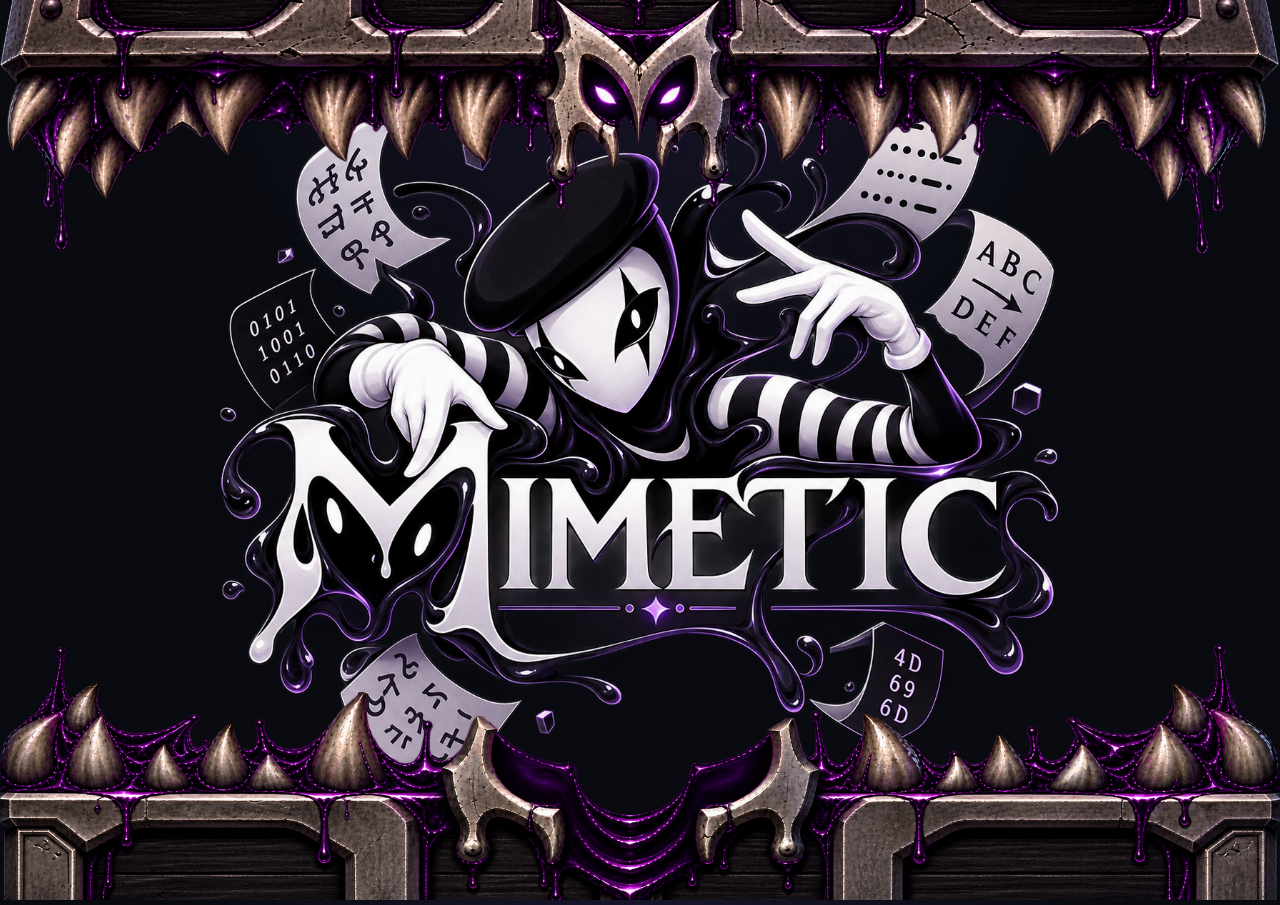
<file: index.html>
<!DOCTYPE html>
<html lang="pt-BR">

<head>
    <meta charset="UTF-8">
    <meta
        name="viewport"
        content="width=device-width, initial-scale=1.0"
    >
    <meta
        name="description"
        content="Mimetic — sistema adaptativo de conversão, tradução e transformação."
    >

    <title>Mimetic</title>
    <link rel="icon" type="image/png" href="img/Mimetic Ico.png">
    <link rel="stylesheet" href="css/mimetic.css">
    <link rel="stylesheet" href="css/style.css">
</head>

<body>
    <div
        class="mimetic"
        aria-hidden="true"
    >
        <img
            class="parte superior"
            src="img/mimetic-superior.png"
            alt=""
        >

        <img
            class="logo-mimetic"
            src="img/logo-mimetic.png"
            alt=""
        >

        <img
            class="parte inferior"
            src="img/mimetic-inferior.png"
            alt=""
        >
    </div>

    <main class="site-main">
        <header class="site-header">
            <div class="marca">
                <img
                    class="marca-logo"
                    src="img/letreiro-mimetic.png"
                    alt="Mimetic"
                >

                <p class="marca-descricao">
                    Adaptive Conversion System
                </p>
            </div>

            <div class="status">
                <span class="status-dot"></span>
                <span
                    class="wave-text"
                    aria-label="Conversão em tempo real"
                >
                    <span style="--i: 1;">C</span><span style="--i: 2;">o</span><span style="--i: 3;">n</span><span style="--i: 4;">v</span><span style="--i: 5;">e</span><span style="--i: 6;">r</span><span style="--i: 7;">s</span><span style="--i: 8;">ã</span><span style="--i: 9;">o</span>
                    <span class="espaco">&nbsp;</span>
                    <span style="--i: 11;">e</span><span style="--i: 12;">m</span>
                    <span class="espaco">&nbsp;</span>
                    <span style="--i: 14;">t</span><span style="--i: 15;">e</span><span style="--i: 16;">m</span><span style="--i: 17;">p</span><span style="--i: 18;">o</span>
                    <span class="espaco">&nbsp;</span>
                    <span style="--i: 20;">r</span><span style="--i: 21;">e</span><span style="--i: 22;">a</span><span style="--i: 23;">l</span>
                </span>
            </div>
        </header>

        <section class="workspace" aria-label="Conversor Mimetic">
            <nav
                class="categorias"
                id="categorias"
                aria-label="Categorias"
            ></nav>

            <div class="operacao-conversor">
                <label for="operacao">Operação</label>
                <select id="operacao">
                    <option value="encode">Criptografar</option>
                    <option value="decode">Descriptografar</option>
                </select>
            </div>

            <section class="tradutor">
                <article class="painel">
                    <header class="painel-topo">
                        <label for="origem">Origem</label>
                        <select id="origem"></select>
                    </header>

                    <div
                        class="configuracao"
                        id="configOrigem"
                    ></div>

                    <textarea
                        id="entrada"
                        placeholder="Digite ou cole alguma coisa..."
                        aria-label="Texto de origem"
                    ></textarea>

                    <footer class="painel-rodape">
                        <span id="contadorEntrada">0 caracteres</span>

                        <div class="acoes">
                            <button
                                class="botao-icone"
                                id="limpar"
                                title="Limpar entrada"
                                type="button"
                            >
                                ×
                            </button>

                            <button
                                class="botao-icone"
                                id="copiarEntrada"
                                title="Copiar entrada"
                                type="button"
                            >
                                ⧉
                            </button>
                        </div>
                    </footer>
                </article>

                <button
                    class="trocar"
                    id="trocar"
                    title="Inverter"
                    type="button"
                >
                    ⇄
                </button>

                <article class="painel">
                    <header class="painel-topo">
                        <label for="destino">Destino</label>
                        <select id="destino"></select>
                    </header>

                    <div
                        class="configuracao"
                        id="configDestino"
                    ></div>

                    <textarea
                        id="saida"
                        readonly
                        placeholder="O resultado aparecerá aqui..."
                        aria-label="Resultado"
                    ></textarea>

                    <footer class="painel-rodape">
                        <span id="contadorSaida">0 caracteres</span>

                        <div class="acoes">
                            <button
                                class="botao-icone"
                                id="copiarSaida"
                                title="Copiar resultado"
                                type="button"
                            >
                                ⧉
                            </button>
                        </div>
                    </footer>
                </article>
            </section>

            <section
                class="morse-tools"
                id="morseTools"
                aria-label="Ferramentas Morse"
            >
                <div class="morse-controles">
                    <button
                        class="morse-btn"
                        id="muteMorse"
                        type="button"
                    >
                        Som
                    </button>

                    <button
                        class="morse-btn"
                        id="manualMorse"
                        type="button"
                    >
                        Sinalização Manual
                    </button>

                    <button
                        class="morse-btn ativo"
                        id="timerMorse"
                        type="button"
                    >
                        Temporizador
                    </button>

                    <button
                        class="morse-btn"
                        id="playMorse"
                        type="button"
                    >
                        Reproduzir
                    </button>

                    <button
                        class="morse-btn"
                        id="espacoMorse"
                        type="button"
                    >
                        Espaço
                    </button>
                </div>

                <div
                    class="sinalizador-area"
                    id="sinalizadorArea"
                >
                    <button
                        id="botaoSinal"
                        type="button"
                    >
                        Segurar sinal
                    </button>

                    <div
                        class="timer"
                        id="timerDisplay"
                    >
                        0.000 s
                    </div>
                </div>
            </section>

            <p
                class="mensagem-sistema"
                id="mensagemSistema"
                role="status"
            ></p>
        </section>
    </main>

    <script id="mimetic-sistemas" type="application/json">
{
  "version": 1,
  "systems": [
    {
      "id": "auryth",
      "nome": "Auryth",
      "categoria": "Idiomas — Universo Auryth",
      "metodo": "mapa",
      "codifica": true,
      "decodifica": true,
      "parametros": [],
      "mapa": {
        "A": "Bri",
        "a": "bri",
        "Ã": "Bru",
        "ã": "bru",
        "Á": "Bre",
        "á": "bre",
        "À": "Bra",
        "à": "bra",
        "Â": "Bro",
        "â": "bro",
        "B": "Fr",
        "b": "fr",
        "C": "Sta",
        "c": "sta",
        "Ç": "Stra",
        "ç": "stra",
        "D": "Ve",
        "d": "ve",
        "E": "Na",
        "e": "na",
        "É": "Nre",
        "é": "nre",
        "È": "Nra",
        "è": "nra",
        "Ê": "Nro",
        "ê": "nro",
        "F": "Ko",
        "f": "ko",
        "G": "Xi",
        "g": "xi",
        "H": "Já",
        "h": "já",
        "I": "Ki",
        "i": "ki",
        "Í": "Kre",
        "í": "kre",
        "Ì": "Kra",
        "ì": "kra",
        "Î": "Kro",
        "î": "kro",
        "J": "Ga",
        "j": "ga",
        "K": "Ru",
        "k": "ru",
        "L": "Vr",
        "l": "vr",
        "M": "Ny",
        "m": "ny",
        "N": "Mu",
        "n": "mu",
        "O": "Yo",
        "o": "yo",
        "Ó": "Yre",
        "ó": "yre",
        "Ò": "Yra",
        "ò": "yra",
        "Ô": "Yro",
        "ô": "yro",
        "Õ": "Yru",
        "õ": "yru",
        "P": "Ro",
        "p": "ro",
        "Q": "Za",
        "q": "za",
        "R": "As",
        "r": "as",
        "S": "Du",
        "s": "du",
        "T": "Ne",
        "t": "ne",
        "U": "Io",
        "u": "io",
        "Ú": "Ire",
        "ú": "ire",
        "Ù": "Ira",
        "ù": "ira",
        "Û": "Iro",
        "û": "iro",
        "V": "Tre",
        "v": "tre",
        "W": "Go",
        "w": "go",
        "X": "Ni",
        "x": "ni",
        "Y": "De",
        "y": "de",
        "Z": "Tru",
        "z": "tru"
      }
    },
    {
      "id": "bhriskavoy",
      "nome": "Bhriskavoy",
      "categoria": "Tria Sidera — Idiomas",
      "metodo": "mapa",
      "codifica": true,
      "decodifica": true,
      "parametros": [],
      "mapa": {
        "A": "Gha",
        "a": "gha",
        "Á": "Ghra",
        "á": "ghra",
        "Â": "Gro",
        "â": "gro",
        "Ã": "Ghu",
        "ã": "ghu",
        "B": "Zhr",
        "b": "zhr",
        "C": "Tka",
        "c": "tka",
        "Ç": "Tkra",
        "ç": "tkra",
        "D": "Vek",
        "d": "vek",
        "E": "Sha",
        "e": "sha",
        "É": "Shre",
        "é": "shre",
        "È": "Shra",
        "è": "shra",
        "Ê": "Shro",
        "ê": "shro",
        "F": "Xol",
        "f": "xol",
        "G": "Rag",
        "g": "rag",
        "H": "Hu",
        "h": "hu",
        "I": "Kii",
        "i": "kii",
        "Í": "Kra",
        "í": "kra",
        "Ì": "Kru",
        "ì": "kru",
        "Î": "Kro",
        "î": "kro",
        "J": "Zai",
        "j": "zai",
        "K": "Krul",
        "k": "krul",
        "L": "Vel",
        "l": "vel",
        "M": "Nom",
        "m": "nom",
        "N": "Nar",
        "n": "nar",
        "O": "Vor",
        "o": "vor",
        "Ó": "Vra",
        "ó": "vra",
        "Ò": "Vru",
        "ò": "vru",
        "Ô": "Vro",
        "ô": "vro",
        "Õ": "Vrau",
        "õ": "vrau",
        "P": "Prah",
        "p": "prah",
        "Q": "Qru",
        "q": "qru",
        "R": "Ras",
        "r": "ras",
        "S": "Ssu",
        "s": "ssu",
        "T": "Taa",
        "t": "taa",
        "U": "Thu",
        "u": "thu",
        "Ú": "Thra",
        "ú": "thra",
        "Ù": "Thru",
        "ù": "thru",
        "Û": "Thro",
        "û": "thro",
        "V": "Vru",
        "v": "vru",
        "W": "Wra",
        "w": "wra",
        "X": "Xii",
        "x": "xii",
        "Y": "Yul",
        "y": "yul",
        "Z": "Zor",
        "z": "zor"
      },
      "avisos": [
        "saida \"Vru\" usada por Ò, V",
        "saida \"vru\" usada por ò, v"
      ]
    },
    {
      "id": "binario",
      "nome": "Binário UTF-8",
      "categoria": "Conversões numéricas",
      "metodo": "binario",
      "codifica": true,
      "decodifica": true,
      "parametros": []
    },
    {
      "id": "cesar",
      "nome": "Cifra de César",
      "categoria": "Cifras clássicas",
      "metodo": "cesar",
      "codifica": true,
      "decodifica": true,
      "parametros": [
        {
          "id": "deslocamento",
          "tipo": "number",
          "padrao": 3,
          "min": 0,
          "max": 25,
          "direcao": "ambos",
          "nome": "Deslocamento"
        }
      ]
    },
    {
      "id": "morse",
      "nome": "Código Morse",
      "categoria": "Cifras clássicas",
      "metodo": "morse",
      "codifica": true,
      "decodifica": true,
      "parametros": []
    },
    {
      "id": "erased",
      "nome": "Erased",
      "categoria": "Transformações especiais",
      "metodo": "erased",
      "codifica": true,
      "decodifica": false,
      "parametros": [
        {
          "id": "caracteres",
          "tipo": "text",
          "padrao": "AEIOU",
          "direcao": "encode",
          "nome": "Caracteres apagados"
        }
      ]
    },
    {
      "id": "hex",
      "nome": "Hexadecimal",
      "categoria": "Conversões numéricas",
      "metodo": "hex",
      "codifica": true,
      "decodifica": true,
      "parametros": []
    },
    {
      "id": "sshoryath",
      "nome": "Sshoryath",
      "categoria": "Idiomas — Universo Auryth",
      "metodo": "mapa",
      "codifica": true,
      "decodifica": true,
      "parametros": [],
      "mapa": {
        "A": "Kra'",
        "a": "kra'",
        "B": "Zul'",
        "b": "zul'",
        "C": "Nek'",
        "c": "nek'",
        "Ç": "Sha'",
        "ç": "sha'",
        "D": "Grol'",
        "d": "grol'",
        "E": "Tha'",
        "e": "tha'",
        "F": "Vur'",
        "f": "vur'",
        "G": "Rax'",
        "g": "rax'",
        "H": "Ssh'",
        "h": "ssh'",
        "I": "Yir'",
        "i": "yir'",
        "J": "Qel'",
        "j": "qel'",
        "K": "Drak'",
        "k": "drak'",
        "L": "Vash'",
        "l": "vash'",
        "M": "Thra'",
        "m": "thra'",
        "N": "Urg'",
        "n": "urg'",
        "O": "Mok'",
        "o": "mok'",
        "P": "Kren'",
        "p": "kren'",
        "Q": "Xyr'",
        "q": "xyr'",
        "R": "Lor'",
        "r": "lor'",
        "S": "Tesh'",
        "s": "tesh'",
        "T": "Val'",
        "t": "val'",
        "U": "Yul'",
        "u": "yul'",
        "V": "Zarn'",
        "v": "zarn'",
        "W": "Ghur'",
        "w": "ghur'",
        "X": "Klyr'",
        "x": "klyr'",
        "Y": "Zhul'",
        "y": "zhul'",
        "Z": "Brel'",
        "z": "brel'"
      }
    }
  ]
}
    </script>
    <script src="js/mimetic.js"></script>
    <script src="js/script.js"></script>
</body>

</html>
</file>
<file: css/mimetic.css>
* {
    box-sizing: border-box;
}

html,
body {
    margin: 0;

    width: 100%;
    height: 100%;
}

body {
    background-color: #090b10;

    overflow: hidden;
}

.mimetic {
    position: fixed;
    inset: 0;

    width: 100%;
    height: 100%;

    overflow: hidden;

    z-index: 5;

    pointer-events: none;

    /* =========================
       REGULAGEM
       ========================= */

    --abertura-inicial: 40%;
    --abertura-final-superior: 60%;
    --abertura-final-inferior: 70%;
        transition: opacity 500ms ease;
    --fechamento: 8%;
}


.parte {
    position: absolute;

    left: 50%;

    width: 100%;
    height: auto;

    display: block;

    transition:
        transform 250ms cubic-bezier(.8, 0, 1, 1);
}


/* =========================
   ABERTO INICIAL
   ========================= */

.superior {
    top: 0;

    z-index: 2;

    transform:
        translateX(-50%)
        translateY(calc(-1 * var(--abertura-inicial)));
}

.logo-mimetic {
    position: absolute;

    top: 50%;
    left: 50%;

    width: min(980px, 70vw);
    height: auto;

    transform:
        translate(-50%, -50%)
        scale(1);

    z-index: 0;

    opacity: 1;

    transition:
        transform 220ms ease,
        opacity 120ms ease;

    pointer-events: none;
}


.inferior {
    bottom: 0;

    z-index: 1;

    transform:
        translateX(-50%)
        translateY(var(--abertura-inicial));
}


/* =========================
   FECHADO
   ========================= */

.mimetic.fechado .superior {
    transform:
        translateX(-50%)
        translateY(var(--fechamento));
}


.mimetic.fechado .inferior {
    transform:
        translateX(-50%)
        translateY(calc(-1 * var(--fechamento)));
}


/* =========================
   ABERTO FINAL
   ========================= */

.mimetic.aberto-final .superior {
    transform:
        translateX(-50%)
        translateY(calc(-1 * var(--abertura-final-superior)));
        opacity: 0.6;
}

.mimetic.aberto-final .inferior {
    transform:
        translateX(-50%)
        translateY(var(--abertura-final-inferior));
        opacity: 0.6;
}

/* Primeiro: encolhe */
.mimetic.logo-encolhendo .logo-mimetic {
    transform:
        translate(-50%, -50%)
        scale(0.16);
}


/* Depois: some */
.mimetic.logo-escondida .logo-mimetic {
    opacity: 0;
}
</file>
<file: css/style.css>
* {
    box-sizing: border-box;
}

:root {
    --bg: #090b10;
    --panel: #11141b;
    --panel-2: #171b24;
    --panel-3: #202632;
    --border: #2a3140;
    --text: #f4f6fb;
    --muted: #8c96a8;
    --soft: #555e6c;
    --accent: #8d7cff;
    --accent-strong: #8711b6;
    --accent-soft: rgba(141, 124, 255, 0.15);
    --danger: #ff6174;
    --radius: 18px;
}

html,
body {
    margin: 0;
    min-height: 100%;
}

body {
    min-height: 100vh;
    overflow-x: hidden;
    overflow-y: auto;
    background:
        radial-gradient(circle at top, #17152b 0%, var(--bg) 42%),
        var(--bg);
    color: var(--text);
    cursor: default;
    font-family: Inter, Arial, sans-serif;
}

.site-main {
    opacity: 0;
    visibility: hidden;
    pointer-events: none;
    transition: opacity 400ms ease;
}

body.site-ativo .site-main,
body.sem-intro .site-main {
    opacity: 1;
    visibility: visible;
    pointer-events: auto;
}

body.sem-intro .mimetic {
    display: none;
}

.site-main {
    width: min(1240px, 92%);
    min-height: 100vh;
    margin: 0 auto;
    padding: 28px 0 48px;
}

.site-header {
    position: relative;
    display: grid;
    grid-template-columns: 1fr auto 1fr;
    align-items: center;
    gap: 24px;
    min-height: 110px;
    border-bottom: 1px solid var(--border);
}

.marca {
    grid-column: 2;
    min-width: 0;
    text-align: center;
}

.marca-logo {
    display: block;
    width: min(460px, 54vw);
    height: auto;
    margin: 0 auto;
}

.marca-descricao {
    margin: -12px 0 0;
    color: var(--muted);
    font-size: 1rem;
}

.status {
    grid-column: 3;
    justify-self: end;
    display: flex;
    align-items: center;
    gap: 9px;
    color: var(--muted);
    font-size: 0.9rem;
    white-space: nowrap;
}

.wave-text span {
    display: inline-block;
    animation: wave-animation 1.2s ease-in-out infinite;
    animation-delay: calc(0.05s * var(--i));
}

@keyframes wave-animation {
    0%,
    100% {
        transform: translateY(0);
    }

    50% {
        transform: translateY(-9px);
    }
}

.status-dot {
    width: 8px;
    height: 8px;
    border-radius: 999px;
    background: #64e59a;
    box-shadow: 0 0 14px #64e59a;
}

.workspace {
    padding-top: 34px;
}

.categorias {
    display: flex;
    flex-wrap: wrap;
    justify-content: center;
    gap: 10px;
    margin-bottom: 24px;
}

.categoria {
    min-height: 38px;
    padding: 0 15px;
    border: 1px solid var(--border);
    border-radius: 999px;
    background: var(--panel);
    color: var(--muted);
    cursor: pointer;
    font: inherit;
    transition: border-color 160ms ease, background 160ms ease, color 160ms ease;
}

.categoria:hover,
.categoria.ativa {
    border-color: var(--accent);
    background: var(--accent-soft);
    color: white;
}

.tradutor {
    display: grid;
    grid-template-columns: minmax(0, 1fr) auto minmax(0, 1fr);
    align-items: stretch;
    gap: 14px;
}

.painel {
    min-width: 0;
    overflow: hidden;
    border: 1px solid var(--border);
    border-radius: var(--radius);
    background: rgba(17, 20, 27, 0.95);
    box-shadow: 0 30px 80px rgba(0, 0, 0, 0.25);
}

.painel-topo {
    display: grid;
    gap: 9px;
    padding: 14px;
    border-bottom: 1px solid var(--border);
}

.painel-topo label,
.configuracao label {
    color: var(--muted);
    font-size: 0.78rem;
    font-weight: 700;
    letter-spacing: 0.08em;
    text-transform: uppercase;
}

select,
input {
    width: 100%;
    min-height: 43px;
    padding: 0 12px;
    border: 1px solid transparent;
    border-radius: 10px;
    outline: none;
    background: var(--panel-2);
    color: white;
    font: inherit;
}

select:focus,
input:focus,
textarea:focus {
    border-color: var(--accent);
    box-shadow: 0 0 0 3px rgba(141, 124, 255, 0.16);
}

.configuracao {
    display: none;
    gap: 14px;
    padding: 13px 16px;
    border-bottom: 1px solid var(--border);
    background: rgba(141, 124, 255, 0.06);
}

.configuracao.ativa {
    display: grid;
}

.parametros {
    display: grid;
    gap: 12px;
}

textarea {
    display: block;
    width: 100%;
    height: 320px;
    padding: 22px;
    border: 1px solid transparent;
    outline: none;
    resize: none;
    background: transparent;
    color: white;
    font: inherit;
    font-size: 1.15rem;
    line-height: 1.6;
}

textarea::placeholder {
    color: var(--soft);
}

.painel-rodape {
    display: flex;
    align-items: center;
    justify-content: space-between;
    gap: 12px;
    min-height: 58px;
    padding: 10px 14px;
    border-top: 1px solid var(--border);
    color: var(--muted);
    font-size: 0.82rem;
}

.acoes {
    display: flex;
    gap: 7px;
}

button {
    border: none;
    color: white;
    background: var(--panel-3);
    cursor: pointer;
    transition: transform 140ms ease, background 140ms ease, border-color 140ms ease;
}

button:hover {
    background: #30384a;
}

button:active {
    transform: scale(0.95);
}

button:disabled {
    cursor: not-allowed;
    opacity: 0.5;
}

.botao-icone {
    display: grid;
    place-items: center;
    width: 36px;
    height: 36px;
    border-radius: 9px;
    font-size: 1rem;
}

.trocar {
    align-self: center;
    display: grid;
    place-items: center;
    width: 46px;
    height: 46px;
    border-radius: 50%;
    background: linear-gradient(135deg, #7664ff, #a278ff);
    box-shadow: 0 0 25px rgba(141, 124, 255, 0.25);
    font-size: 1.25rem;
}

.morse-tools {
    display: none;
    margin-top: 24px;
    padding: 18px;
    border: 1px solid var(--border);
    border-radius: var(--radius);
    background: rgba(17, 20, 27, 0.95);
}

.morse-tools.ativa {
    display: block;
}

.morse-controles {
    display: flex;
    flex-wrap: wrap;
    gap: 10px;
}

.morse-btn {
    min-height: 42px;
    padding: 0 14px;
    border: 1px solid transparent;
    border-radius: 10px;
    font: inherit;
}

.morse-btn.ativo {
    border-color: var(--accent);
    background: var(--accent-soft);
}

.sinalizador-area {
    display: none;
    margin-top: 18px;
    padding: 18px;
    border-radius: 14px;
    background: var(--panel-2);
    text-align: center;
}

.sinalizador-area.ativa {
    display: block;
}

#botaoSinal {
    width: min(420px, 100%);
    height: 100px;
    border-radius: 16px;
    font-size: 1.2rem;
    font-weight: 800;
    user-select: none;
}

#botaoSinal.pressionado {
    background: var(--accent);
    box-shadow: 0 0 35px rgba(141, 124, 255, 0.5);
}

.timer {
    margin-top: 14px;
    color: var(--muted);
    font-size: 1.45rem;
    font-variant-numeric: tabular-nums;
}

.mensagem-sistema {
    min-height: 22px;
    margin: 18px 0 0;
    color: var(--muted);
    text-align: center;
}

.mensagem-sistema.erro {
    color: var(--danger);
}

.operacao-conversor {
    display: flex;
    align-items: center;
    justify-content: flex-end;
    flex-wrap: wrap;
    gap: 10px;
    margin-bottom: 16px;
    color: var(--muted);
}

.operacao-conversor select {
    width: 200px;
    max-width: 100%;
    min-height: 42px;
    padding: 8px 12px;
    border: 1px solid var(--border);
    border-radius: 8px;
    background: var(--panel-2);
    color: inherit;
    font: inherit;
}

@media (max-width: 840px) {
    .site-main {
        width: min(620px, 92%);
        padding-top: 18px;
    }

    .site-header {
        grid-template-columns: 1fr;
        justify-items: center;
        min-height: auto;
    }

    .marca-logo {
        width: min(380px, 78vw);
    }

    .status {
        grid-column: 1;
        justify-self: center;
        display: flex;
        font-size: 0.82rem;
    }

    .tradutor {
        grid-template-columns: 1fr;
    }

    .trocar {
        justify-self: center;
        transform: rotate(90deg);
    }

    .trocar:active {
        transform: rotate(90deg) scale(0.95);
    }

    textarea {
        height: 230px;
        font-size: 1rem;
    }

}
</file>
